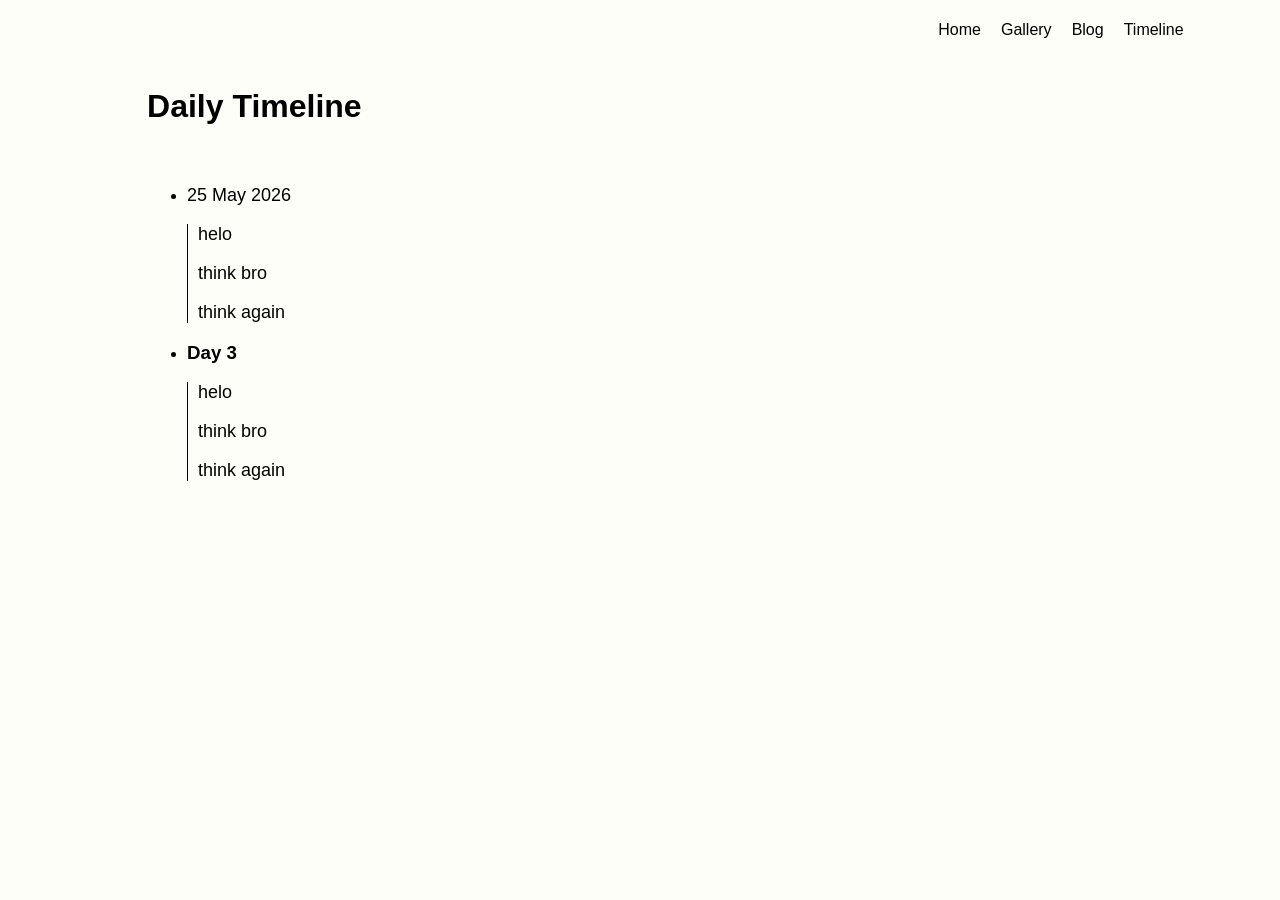
<file: timeline.html>
<!DOCTYPE html>
<html lang="en">
<head>
    <meta charset="UTF-8">
    <meta name="viewport" content="width=device-width, initial-scale=1.0">
    <title>Timeline</title>
    <style>
        section {
            margin-top: 50px;
        
        }
        body {
            background-color: #fefae031;
            background-image:url("https://cdn.hackclub.com/019eba81-597a-7910-8f11-101af9f625a7/Untitled%20design%20(23).png");

            margin-bottom: 150px;
        }

        .main {
            margin-left: 11% ;
            margin-right: 11%;
            margin-top: 47px;
        }

        p {
            font-size:large;
        }
        nav {
            display: flex;
            

            gap: 20px;
            justify-content: right;
            margin-right: 7%;
          
        }
        nav a {
            text-decoration: 0;
            color: black;
            margin-top: 13px;
            font-family: Arial, Helvetica, sans-serif;
            transition: 0.2s;
            border-bottom: 2px solid transparent;
        }

        nav a:hover {
            border-bottom-color: black;
        }

        p {
            font-family: Arial, Helvetica, sans-serif;
        }
        h1 {
            font-family: Arial, Helvetica, sans-serif;
        }
        h2 {
            font-family: Arial, Helvetica, sans-serif;
        }
        h3 {
            font-family: 'Segoe UI', Tahoma, Geneva, Verdana, sans-serif;
        }
        
        .conday {
            border-left: 1px solid black;
            padding-left: 10px;
        }

    </style>
</head>
<body>
    <nav>
        <a href="index.html">Home</a>
        <a href="gallery.html">Gallery</a>
        <a href="blog.html">Blog</a>
        <a href="timeline.html">Timeline</a>
    </nav>
    <div class="main">
        <h1 style="margin-bottom: 60px;">
            Daily Timeline
        </h1>
        <section>
            <div class="day">
                <ul>
                <li><p>25 May 2026</p></li>
                <div class="conday">
                    <p>helo</p>
                    <p>think bro</p>
                    <p>think again</p>
                </div>
                <!-- day start -->
                <li><h3>Day 3</h3></li>
                <div class="conday">
                    <p>helo</p>
                    <p>think bro</p>
                    <p>think again</p>
                </div>
                <!-- day end -->
                </ul>
            </div>
            
            
            
        </section>
    </div>
</body>
</html>
</file>
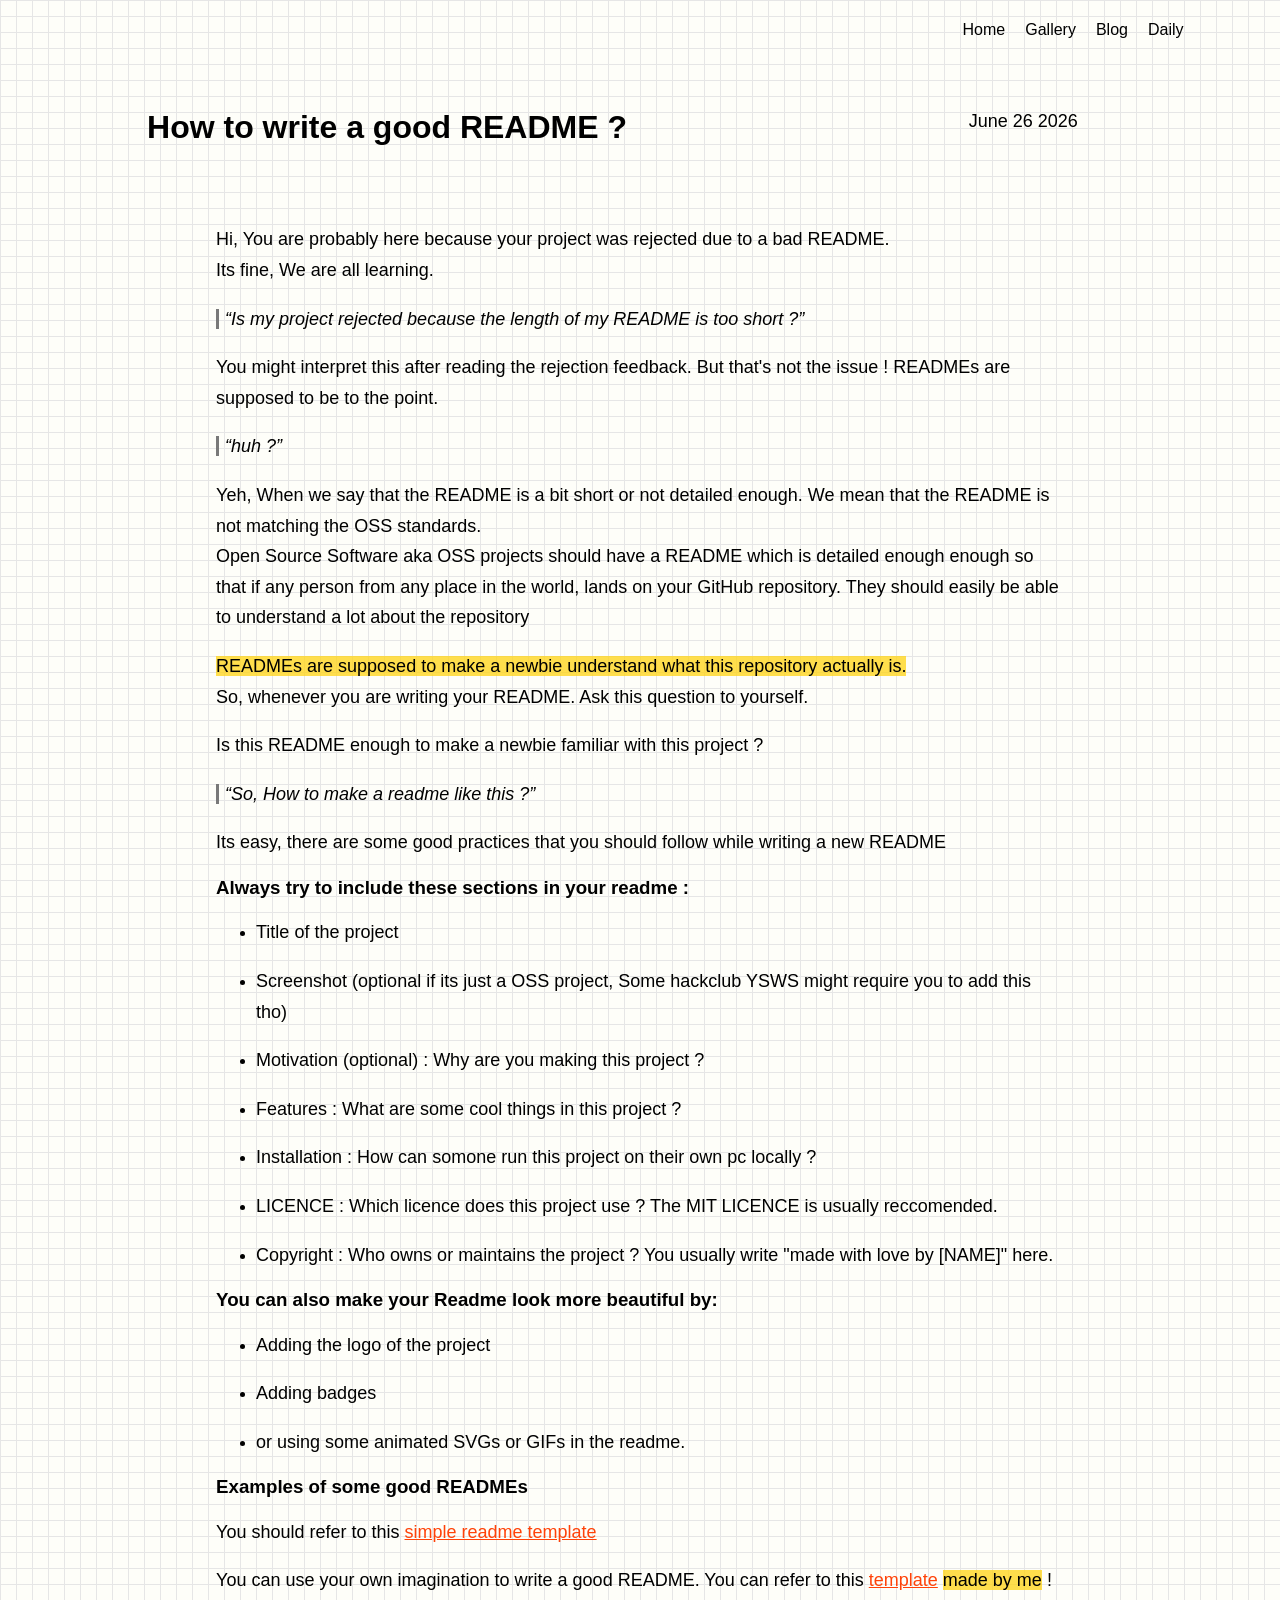
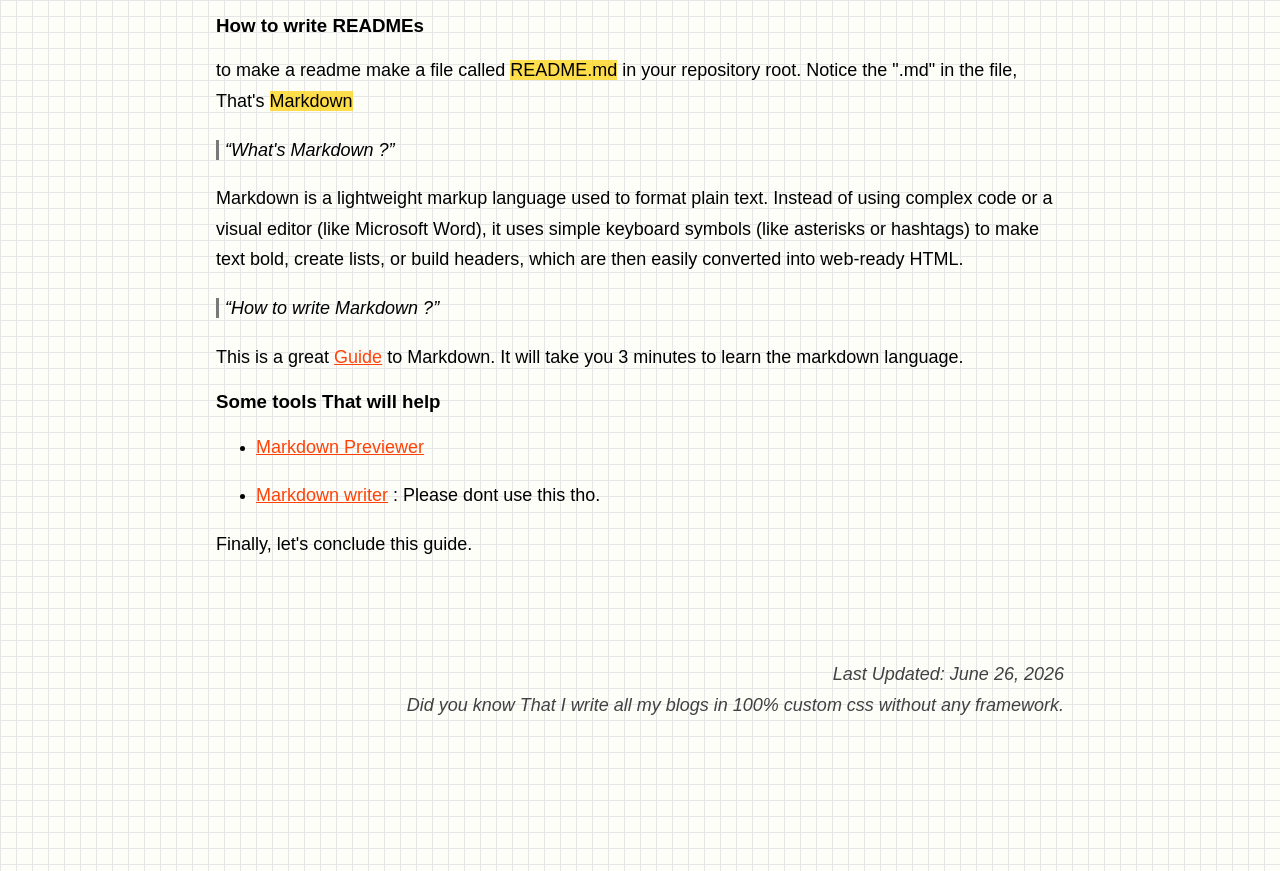
<file: posts/readme.html>
<!DOCTYPE html>
<html lang="en">
<head>
    <meta charset="UTF-8">
    <meta name="viewport" content="width=device-width, initial-scale=1.0">
    <link rel="icon" type="image/png" href="https://cdn.hackclub.com/019f1815-82c6-776b-b1a2-f326934edd79/Untitled%20design%20(51)%20(1).png">
    <title>Aryan's Blog - Readme</title>
    <style>
        section {
            margin-top: 50px;
        
        }
        body {
            background-color: #fefae031;
            background-image:
        linear-gradient(#e6e6e6 1px, transparent 1px),
        linear-gradient(90deg, #e6e6e6 1px, transparent 1px);
        background-size: 16px 16px;

            margin-bottom: 150px;
        }

        .main {
            margin-left: 11% ;
            margin-right: 11%;
            margin-top: 47px;
        }

        q,p
         {
            font-size:large;
        }
        q::selection,
        p::selection,
h1::selection,
h2::selection,
h3::selection,
h4::selection,
h5::selection,
h6::selection,
a::selection

 {
            background-color: rgb(255, 202, 28);
            color: rgb(0, 0, 0);
        }

        nav {
            display: flex;
            

            gap: 20px;
            justify-content: right;
            margin-right: 7%;
          
        }
        nav a {
            text-decoration: 0;
            color: black;
            margin-top: 13px;
            font-family: Arial, Helvetica, sans-serif;
            transition: 0.2s;
            border-bottom: 2px solid transparent;
        }

        nav a:hover {
            border-bottom-color: black;
        }

        q, p {
            font-family: Arial, Helvetica, sans-serif;
        }
        h1 {
            font-family: Arial, Helvetica, sans-serif;
        }
        h2 {
            font-family: Arial, Helvetica, sans-serif;
        }
        h3,h4 {
            font-family: 'Segoe UI', Tahoma, Geneva, Verdana, sans-serif;
        }

        .content {
            margin-left: 7%;
            margin-right: 7%;
        }
        .headi{
            display: grid;
            grid-template-columns: 5fr 1fr;
            justify-content: center;
            
        }
        q,p {
            line-height: 1.7;
        }
        .highlight {
            background-color: 	#ffd519c4;
            text-shadow: none;
        }

        q {
            border-left: 3px solid rgb(121, 121, 121);
            padding-left: 6px;
            font-style: italic;
        }

        @media (max-width:517px){
            .main {
            margin-left: 6% ;
            margin-right: 6%;
            }
            body {
        background-image: none;
        background-size: auto;
    }
        }
        #updated {
            color: rgb(65, 65, 65);
            text-align: right;
            font-style: italic;
            margin-top: 100px;
        }


         /* Blog CSS */
        
        

        .mind {
            display: grid;
            grid-template-columns: 1fr 1fr;
            gap: 15px;
            
        }
        #imga {
            width:450px
        }

        .imggrp {
            display: flex;
            overflow-y: auto;
            gap: 10px;
            padding-bottom: 10px;
        }
        .imggrp img {
            height: 200px;

        }
        .link {
            color: rgb(255, 66, 8);
        }

        @media(max-width:1293px){
            .mind {display: block;}
            #grp {
            display: flex;
    flex-direction: column;
    align-items: center;
            }
            #grp img {
                    width: 100%;
    max-width: 450px;
    display: block;
    margin: 10px auto;
            }

        }


    </style>
</head>
<body>
    <nav>
        <a href="../index.html">Home</a>
        <a href="../gallery.html">Gallery</a>
        <a href="../blog.html">Blog</a>
        <a href="../Daily.html
">Daily</a>
    </nav>
    <div class="main">
        <div class="headi">
            <h1 style="margin-bottom: 60px;">
                How to write a good README ?
            </h1>
            <p>June 26 2026</p>
        </div>
        <div class="content">
                <!-- blog -->
                 <p>Hi, You are probably here because your project was rejected due to a bad README. <br> Its fine, We are all learning. </p>
                 <q>Is my project rejected because the length of my README is too short ?</q>
                 <p>You might interpret this after reading the rejection feedback. But that's not the issue ! 
                    READMEs are supposed to be to the point.
                 </p>
                 <q>huh ?</q>
                 <p>Yeh, When we say that the README is a bit short or not detailed enough. We mean that the README is not 
                    matching the OSS standards. <br> Open Source Software aka OSS projects should have a README which is detailed enough enough so that if any person from any place in the world, lands on your GitHub repository. They should easily be able to understand a lot about the repository </p>
                <p><span class="highlight">READMEs are supposed to make a newbie understand what this repository actually is.</span> <br> So, whenever you are writing your README. Ask this question to yourself.</p>
                <p>Is this README enough to make a newbie familiar with this project ?</p>
                <q>So, How to make a readme like this ?</q>
                <p>Its easy, there are some good practices that you should follow while writing a new README </p>
                <h3>Always try to include these sections in your readme :</h3>
                <ul>
                    <li>
                        <p>Title of the project</p>
                    </li>
                    <li>
                        <p>Screenshot (optional if its just a OSS project, Some hackclub YSWS might require you to add this tho)</p>
                    </li>
                    <li>
                        <p>Motivation (optional) : Why are you making this project ?</p>
                    </li>
                    <li>
                        <p>Features : What are some cool things in this project ?</p>
                    </li>
                    <li>
                        <p>Installation : How can somone run this project on their own pc locally ?</p>
                    </li>
                    <li>
                        <p>
                            LICENCE : Which licence does this project use ? The MIT LICENCE is usually reccomended.
                        </p>
                    </li>
                    <li>
                        <p>
                            Copyright : Who owns or maintains the project ? You usually write "made with love by [NAME]" here.
                        </p>
                    </li>

                </ul>
                <h3> You can also make your Readme look more beautiful by: </h3>
                <ul>
                    <li>
                        <p>Adding the logo of the project</p>
                    </li>
                    <li>
                        <p>Adding badges</p>
                    </li>
                    <li>
                        <p>or using some animated SVGs or GIFs in the readme.</p>
                    </li>
                </ul>
                <h3>Examples of some good READMEs</h3>
                <p>You should refer to this <a class="link" href="https://gist.github.com/DomPizzie/7a5ff55ffa9081f2de27c315f5018afc">simple readme template</a> </p>
                <p>You can use your own imagination to write a good README. You can refer to this <a class="link" href="https://github.com/aryanbrite/my-portfolio-new-">template</a> <span class="highlight">made by me</span> !</p>
                <h3>How to write READMEs</h3>
                <p>to make a readme make a file called <span class="highlight">README.md</span> in your repository root. Notice the ".md" in the file, That's <span class="highlight">Markdown</span></p>
                <q>What's Markdown ?</q>
                <p>Markdown is a lightweight markup language used to format plain text. Instead of using complex code or a visual editor (like Microsoft Word), it uses simple keyboard symbols (like asterisks or hashtags) to make text bold, create lists, or build headers, which are then easily converted into web-ready HTML.</p>
                <q>How to write Markdown ?</q>
                <p>This is a great <a class="link" href="https://www.markdownguide.org/cheat-sheet/">Guide</a> to Markdown. It will take you 3 minutes to learn the markdown language. </p>
                 <h3>Some tools That will help</h3>
                 <ul>
                    <li> <p> <a class="link" href="https://markdownlivepreview.com/">Markdown Previewer</a></p></li>
                    <li><p> <a class="link" href="https://readme.so/">Markdown writer</a> : Please dont use this tho. </p></li>
                
                 </ul>
                 <p>Finally, let's conclude this guide.</p>
                 <!-- blog-end -->
                 <p id="updated" >Last Updated: June 26, 2026 <br>
                    Did you know That I write all my blogs in 100% custom css without any framework.
                 </p>
        </div>
    </div>
</body>
</html>
</file>
